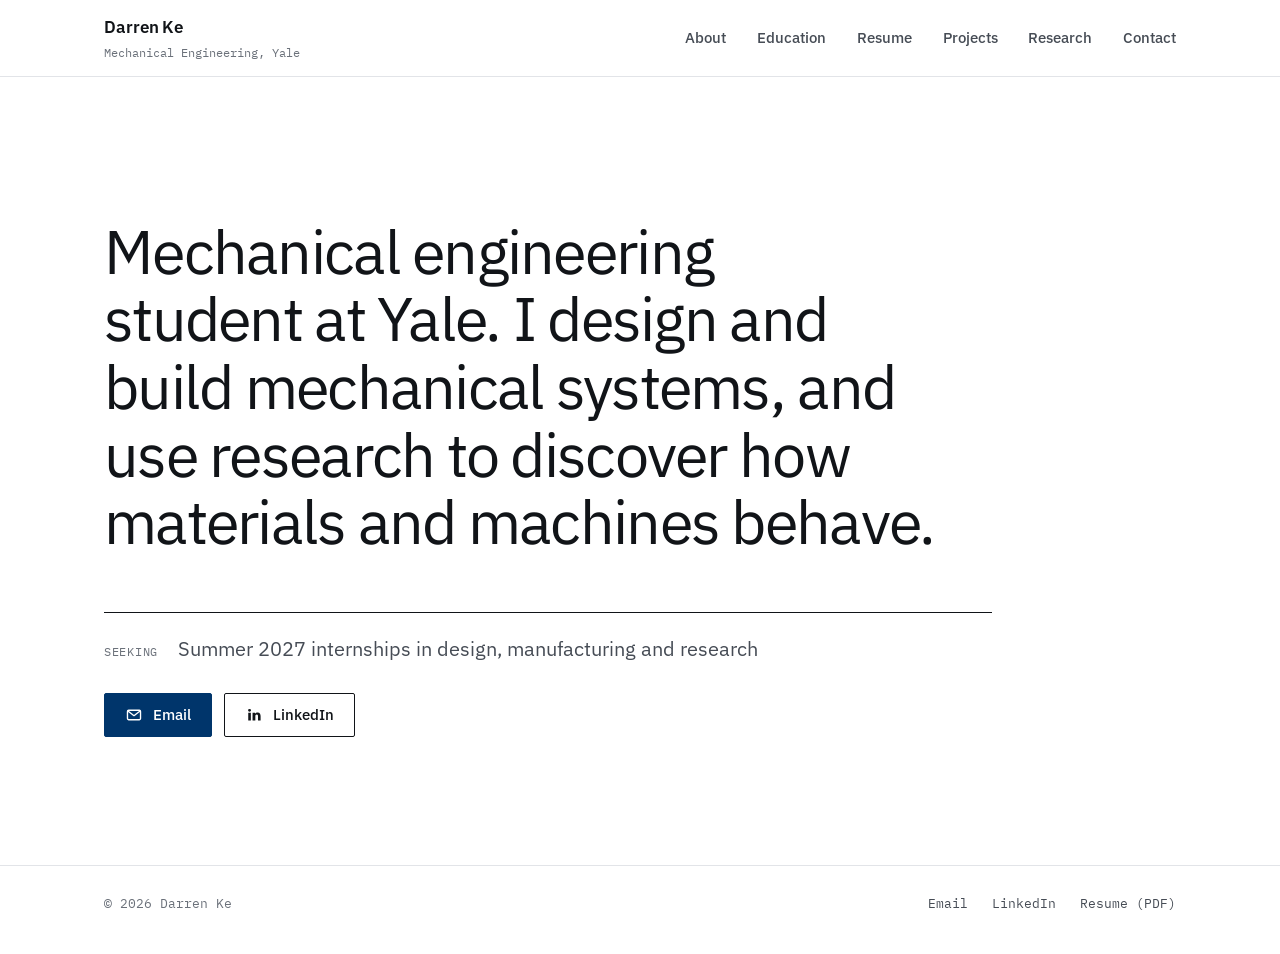
<file: index.html>
<!doctype html>
<html lang="en">
<head>
<meta charset="utf-8">
<meta name="viewport" content="width=device-width, initial-scale=1, viewport-fit=cover">
<!-- What search engines and link previews show. Edit these if your name or focus changes. -->
<title>Darren Ke · Mechanical Engineering, Yale</title>
<meta name="description" content="Darren Ke is a mechanical engineering student at Yale working on mechanical design, fabrication and materials research. Projects, research, education and resume.">
<meta name="author" content="Darren Ke">
<link rel="canonical" href="https://darrenke.com/">
<meta name="theme-color" content="#ffffff">
<meta name="color-scheme" content="light">

<meta property="og:type" content="profile">
<meta property="og:site_name" content="Darren Ke">
<meta property="og:title" content="Darren Ke · Mechanical Engineering, Yale">
<meta property="og:description" content="Mechanical engineering student at Yale: mechanical design, fabrication and materials research.">
<meta property="og:url" content="https://darrenke.com/">
<meta property="og:image" content="https://darrenke.com/assets/og.png">
<meta property="og:image:width" content="1200">
<meta property="og:image:height" content="630">
<meta property="og:image:alt" content="Darren Ke, Mechanical Engineering, Yale University.">
<meta property="profile:first_name" content="Darren">
<meta property="profile:last_name" content="Ke">
<meta name="twitter:card" content="summary_large_image">

<link rel="icon" href="/favicon.ico" sizes="32x32">
<link rel="icon" href="/favicon.svg" type="image/svg+xml">
<link rel="apple-touch-icon" href="/apple-touch-icon.png">
<link rel="manifest" href="/site.webmanifest">

<link rel="preload" href="/assets/fonts/plex-sans.woff2" as="font" type="font/woff2" crossorigin>
<link rel="preload" href="/assets/fonts/plex-mono-400.woff2" as="font" type="font/woff2" crossorigin>
<link rel="stylesheet" href="/assets/site.css">
<script src="/assets/site.js" defer></script>
<script src="/content.js" defer></script>

<script type="application/ld+json">
{
  "@context": "https://schema.org",
  "@type": "ProfilePage",
  "url": "https://darrenke.com/",
  "mainEntity": {
    "@type": "Person",
    "name": "Darren Ke",
    "url": "https://darrenke.com/",
    "email": "mailto:darren.ke@yale.edu",
    "description": "Mechanical engineering student at Yale University.",
    "affiliation": { "@type": "CollegeOrUniversity", "name": "Yale University", "url": "https://www.yale.edu/" },
    "knowsAbout": ["Mechanical engineering", "Mechanical design", "CAD", "Manufacturing", "Materials science", "Glass fracture"],
    "sameAs": ["https://www.linkedin.com/in/darrenke"]
  }
}
</script>
</head>
<body>
<a class="skip" href="#main">Skip to content</a>

<header class="site-header">
  <div class="wrap header-in">
    <a class="wordmark" href="/" data-link>
      <span class="wm-name">Darren Ke</span>
      <span class="wm-role">Mechanical Engineering, Yale</span>
    </a>
    <nav class="tabs" aria-label="Primary">
      <ul>
        <li><a href="/about" data-link>About</a></li>
        <li><a href="/education" data-link>Education</a></li>
        <li><a href="/resume" data-link>Resume</a></li>
        <li><a href="/projects" data-link>Projects</a></li>
        <li><a href="/research" data-link>Research</a></li>
        <li><a href="/contact" data-link>Contact</a></li>
      </ul>
    </nav>
  </div>
</header>

<main id="main" class="wrap" tabindex="-1">
  <noscript>
    <section class="page">
      <h1 class="page-title">Darren Ke</h1>
      <p class="lead">Mechanical engineering student at Yale University.</p>
      <p><a href="mailto:darren.ke@yale.edu">darren.ke@yale.edu</a> · <a href="https://www.linkedin.com/in/darrenke">LinkedIn</a> · <a href="/resume.pdf">Resume (PDF)</a></p>
    </section>
  </noscript>
</main>

<footer class="site-footer">
  <div class="wrap footer-in" id="footer"></div>
</footer>
</body>
</html>
</file>
<file: assets/site.css>
/* Editorial grid: white page, near-black type, one accent (Yale blue). IBM Plex Sans for text, Plex Mono for
   indices, dates and labels. Structure comes from a 12-column grid and hairline rules, not boxes or shadows. */

/* ---------- Fonts (self-hosted, SIL Open Font License) ---------- */
@font-face{font-family:"IBM Plex Sans";src:url("/assets/fonts/plex-sans.woff2") format("woff2");font-weight:300 700;font-style:normal;font-display:swap}
@font-face{font-family:"IBM Plex Sans";src:url("/assets/fonts/plex-sans-italic.woff2") format("woff2");font-weight:400 500;font-style:italic;font-display:swap}
@font-face{font-family:"IBM Plex Mono";src:url("/assets/fonts/plex-mono-400.woff2") format("woff2");font-weight:400;font-display:swap}
@font-face{font-family:"IBM Plex Mono";src:url("/assets/fonts/plex-mono-500.woff2") format("woff2");font-weight:500;font-display:swap}

/* ---------- Tokens ---------- */
:root{
  --bg:#ffffff; --tint:#f5f6f8;
  --ink:#111418; --ink-2:#464c55; --ink-3:#6b717a;
  --rule:#e2e4e8; --rule-strong:#111418;
  --accent:#00356b;            /* Yale blue */
  --accent-hover:#00254a;
  --sans:"IBM Plex Sans","Helvetica Neue",Arial,sans-serif;
  --mono:"IBM Plex Mono",ui-monospace,Menlo,Consolas,monospace;
  --max:1200px; --gutter:clamp(20px,5vw,64px); --col-gap:clamp(16px,2.4vw,32px);
  --header-h:76px;
  --step-0:1.0625rem;          /* body, 17px */
  --step-1:1.25rem;
  --step-2:clamp(1.375rem,1.9vw,1.625rem);
  --step-3:clamp(2.25rem,4.4vw,3.5rem);
  --step-4:clamp(2.25rem,4.8vw,4rem);
  color-scheme:light;
}

/* ---------- Base ---------- */
*,*::before,*::after{box-sizing:border-box}
html{-webkit-text-size-adjust:100%;text-size-adjust:100%;scroll-padding-top:calc(var(--header-h) + 16px);background:var(--bg)}
body{margin:0;background:var(--bg);color:var(--ink);font:400 var(--step-0)/1.6 var(--sans);-webkit-font-smoothing:antialiased;font-feature-settings:"kern","liga"}
h1,h2,h3,h4{margin:0;font-weight:500;line-height:1.15;text-wrap:balance}
p{margin:0}
ul,ol{margin:0;padding:0}
img{display:block;max-width:100%}
a{color:inherit;text-decoration-thickness:1px;text-underline-offset:.22em}
a:hover{color:var(--accent)}
:focus-visible{outline:2px solid var(--accent);outline-offset:3px}
main:focus,[tabindex="-1"]:focus{outline:none}
::selection{background:var(--accent);color:#fff}
.wrap{max-width:var(--max);margin:0 auto;padding-left:max(var(--gutter), env(safe-area-inset-left,0px));padding-right:max(var(--gutter), env(safe-area-inset-right,0px))}
.vh{position:absolute!important;width:1px;height:1px;margin:-1px;padding:0;overflow:hidden;clip:rect(0 0 0 0);white-space:nowrap;border:0}
.mono,.label,.index{font-family:var(--mono);font-size:.8125rem;font-weight:400;letter-spacing:.02em}
.label{color:var(--ink-3);text-transform:uppercase;letter-spacing:.06em;font-size:.75rem}
.index{color:var(--ink-3);font-variant-numeric:tabular-nums}
.skip{position:fixed;left:12px;top:-60px;z-index:50;padding:10px 16px;background:var(--ink);color:#fff;font-weight:500;text-decoration:none}
.skip:focus{top:12px}

/* ---------- Header and tabs ---------- */
.site-header{position:sticky;top:0;z-index:20;background:rgba(255,255,255,.96);border-bottom:1px solid var(--rule)}
@supports (backdrop-filter:blur(8px)){ .site-header{background:rgba(255,255,255,.88);backdrop-filter:blur(8px)} }
.header-in{display:flex;align-items:stretch;justify-content:space-between;gap:24px;height:var(--header-h)}
.wordmark{display:flex;flex-direction:column;justify-content:center;gap:2px;text-decoration:none;color:var(--ink)}
.wordmark:hover{color:var(--ink)}
.wm-name{font-size:1.0625rem;font-weight:600;letter-spacing:-.005em}
.wm-role{font-family:var(--mono);font-size:.75rem;color:var(--ink-3)}
.tabs{display:flex}
.tabs ul{display:flex;list-style:none;gap:clamp(16px,2.4vw,34px)}
.tabs li{display:flex}
.tabs a{position:relative;display:flex;align-items:center;font-size:.9375rem;font-weight:500;color:var(--ink-2);text-decoration:none;white-space:nowrap}
.tabs a:hover{color:var(--ink)}
.tabs a::after{content:"";position:absolute;left:0;right:0;bottom:-1px;height:2px;background:transparent}
.tabs a[aria-current="page"]{color:var(--ink)}
.tabs a[aria-current="page"]::after{background:var(--accent)}

/* ---------- Page structure ---------- */
.page{padding:clamp(48px,7vw,96px) 0 clamp(64px,8vw,120px)}
.page-head{display:grid;grid-template-columns:repeat(12,minmax(0,1fr));column-gap:var(--col-gap);row-gap:20px;margin-bottom:clamp(40px,6vw,72px)}
.page-head .index{grid-column:1 / span 3;padding-top:.9em}
.page-head .head-body{grid-column:4 / span 9}
.page-title{font-size:var(--step-3);font-weight:400;letter-spacing:-.025em;line-height:1.05}
.lead{margin-top:20px;max-width:58ch;font-size:var(--step-1);line-height:1.55;color:var(--ink-2)}
/* A labeled row: label on the left (3 columns), content on the right (9) */
.row{display:grid;grid-template-columns:repeat(12,minmax(0,1fr));column-gap:var(--col-gap);row-gap:12px;padding:28px 0;border-top:1px solid var(--rule)}
.row > .row-label{grid-column:1 / span 3}
.row > .row-body{grid-column:4 / span 9;min-width:0}
.row.strong{border-top-color:var(--rule-strong)}
.section{margin-top:clamp(48px,6vw,80px)}
.section-head{display:flex;align-items:baseline;justify-content:space-between;gap:16px;padding-bottom:14px;border-bottom:1px solid var(--rule-strong)}
.section-head h2{font-size:var(--step-1);font-weight:500}
.section-head + .row{border-top:0}
.more{font-size:.9375rem;font-weight:500;color:var(--accent);text-decoration:none;white-space:nowrap}
.more:hover{text-decoration:underline}
.more::after{content:" →"}

/* Entries (roles, research) */
.entry h2,.entry h3{font-size:var(--step-2);font-weight:500;letter-spacing:-.01em}
.entry .org{margin-top:4px;color:var(--ink-2)}
.entry .summary{margin-top:14px;max-width:62ch}
.entry ul{margin-top:14px;padding-left:1.1em;max-width:66ch;color:var(--ink-2)}
.entry li{margin:6px 0;padding-left:.2em}
.entry li::marker{color:var(--ink-3)}
.dates{font-family:var(--mono);font-size:.8125rem;color:var(--ink-2);font-variant-numeric:tabular-nums}
.status{display:inline-block;margin-top:8px;font-family:var(--mono);font-size:.75rem;letter-spacing:.04em;color:var(--accent)}
.status::before{content:"";display:inline-block;width:6px;height:6px;margin-right:7px;vertical-align:1px;background:var(--accent)}
.tags{display:flex;flex-wrap:wrap;gap:6px 14px;margin-top:16px;font-family:var(--mono);font-size:.8125rem;color:var(--ink-3)}
.tags li{list-style:none}
.tags li + li::before{content:"/";margin-right:14px;color:var(--rule)}

/* Buttons and links */
.actions{display:flex;flex-wrap:wrap;gap:12px}
.btn{display:inline-flex;align-items:center;justify-content:center;gap:10px;min-height:44px;padding:0 20px;border:1px solid var(--ink);border-radius:2px;background:transparent;color:var(--ink);font:500 .9375rem/1 var(--sans);text-decoration:none;cursor:pointer;transition:background .12s,color .12s,border-color .12s}
.btn:hover{background:var(--ink);color:#fff}
.btn.primary{background:var(--accent);border-color:var(--accent);color:#fff}
.btn.primary:hover{background:var(--accent-hover);border-color:var(--accent-hover)}

/* ---------- Home ---------- */
.home-hero{display:grid;grid-template-columns:repeat(12,minmax(0,1fr));column-gap:var(--col-gap);padding:clamp(64px,11vw,152px) 0 clamp(72px,10vw,136px)}
.statement{grid-column:1 / span 10;font-size:var(--step-4);font-weight:400;line-height:1.1;letter-spacing:-.028em}
.home-facts{grid-column:1 / span 10;display:grid;gap:8px;margin:clamp(36px,5vw,56px) 0 0;padding-top:20px;border-top:1px solid var(--rule-strong)}
.home-facts div{display:flex;flex-wrap:wrap;align-items:baseline;gap:6px 20px}
.home-facts dd{margin:0;font-size:var(--step-1);color:var(--ink-2)}
.home-actions{grid-column:1 / span 10;margin-top:28px}
.btn-ico svg{display:block;width:18px;height:18px}

/* ---------- About ---------- */
.about-grid{display:grid;grid-template-columns:repeat(12,minmax(0,1fr));column-gap:var(--col-gap);row-gap:32px;margin-bottom:clamp(40px,6vw,72px)}
.about-text{grid-column:4 / span 7}
.about-text p{font-size:var(--step-1);line-height:1.6}
.about-text p + p{margin-top:1em}
.portrait{grid-column:1 / span 3}
.portrait img{width:100%;aspect-ratio:4 / 5;object-fit:cover;filter:grayscale(.15)}
.skill-grid{display:grid;grid-template-columns:repeat(2,minmax(0,1fr));gap:24px var(--col-gap)}
.skill-grid h3{font-size:1rem;font-weight:500}
.skill-grid p{margin-top:6px;color:var(--ink-2)}

/* ---------- Education ---------- */
.school h2{font-size:var(--step-2);font-weight:500}
.school .degree{margin-top:6px;font-size:var(--step-1)}
.school .meta{display:flex;flex-wrap:wrap;gap:6px 22px;margin-top:12px;font-family:var(--mono);font-size:.8125rem;color:var(--ink-2)}
.plain-list{list-style:none}
.plain-list li{padding:6px 0}
.courses{list-style:none}
.courses li{display:grid;grid-template-columns:8.5rem minmax(0,1fr);gap:16px;padding:9px 0;border-bottom:1px solid var(--rule)}
.courses li:last-child{border-bottom:0}
.courses .code{font-family:var(--mono);font-size:.8125rem;color:var(--ink-3);padding-top:.15em}

/* ---------- Resume ---------- */
.resume-grid{display:grid;grid-template-columns:repeat(12,minmax(0,1fr));column-gap:var(--col-gap);row-gap:32px;align-items:start}
.resume-side{grid-column:1 / span 4;position:sticky;top:calc(var(--header-h) + 32px)}
.resume-side .actions{margin-top:24px;flex-direction:column;align-items:flex-start}
.resume-side .updated{margin-top:14px}
.resume-sheet{grid-column:5 / span 8;display:block;border:1px solid var(--rule);background:#fff;text-decoration:none}
.resume-sheet img{width:100%;height:auto}
.resume-sheet:hover{border-color:var(--ink)}
.resume-sheet:focus-visible{outline-offset:4px}

/* ---------- Projects ---------- */
.project-list{list-style:none;border-top:1px solid var(--rule-strong)}
.project-item{border-bottom:1px solid var(--rule)}
.project-link{display:grid;grid-template-columns:repeat(12,minmax(0,1fr));column-gap:var(--col-gap);row-gap:10px;padding:32px 0;text-decoration:none;color:var(--ink)}
.project-link .p-meta{grid-column:1 / span 3;display:flex;flex-direction:column;gap:4px}
.project-link .p-body{grid-column:4 / span 7}
.project-link .p-go{grid-column:11 / span 2;justify-self:end;font-family:var(--mono);font-size:.8125rem;color:var(--ink-3);white-space:nowrap}
.project-link h2{font-size:var(--step-2);font-weight:500;letter-spacing:-.01em}
.project-link p{margin-top:10px;color:var(--ink-2);max-width:60ch}
.project-link:hover{color:var(--ink)}
.project-link:hover h2{color:var(--accent);text-decoration:underline;text-decoration-thickness:1px;text-underline-offset:.2em}
.project-link:hover .p-go{color:var(--accent)}
.thumb{grid-column:4 / span 7;margin-bottom:6px;aspect-ratio:16 / 9;overflow:hidden;background:var(--tint)}
.thumb img{width:100%;height:100%;object-fit:cover}

/* Project page */
.crumbs{display:flex;gap:10px;margin-bottom:28px;font-family:var(--mono);font-size:.8125rem;color:var(--ink-3)}
.crumbs a{color:var(--ink-2)}
.crumbs a:hover{color:var(--accent)}
.spec{display:grid;grid-template-columns:repeat(4,minmax(0,1fr));column-gap:var(--col-gap);border-top:1px solid var(--rule-strong);border-bottom:1px solid var(--rule)}
.spec div{padding:18px 0 20px}
.spec dt{margin-bottom:6px}
.spec dd{margin:0;font-size:.9375rem}
.figure{margin:clamp(32px,5vw,56px) 0 0}
.figure img{width:100%;height:auto;background:var(--tint)}
.figure figcaption{margin-top:10px;font-family:var(--mono);font-size:.8125rem;color:var(--ink-3)}
.prose p{max-width:66ch}
.prose p + p{margin-top:1em}
.check{list-style:none}
.check li{position:relative;padding:6px 0 6px 22px;max-width:66ch}
.check li::before{content:"";position:absolute;left:0;top:.95em;width:8px;height:1px;background:var(--ink)}
.decisions{list-style:none;counter-reset:d}
.decision{position:relative;display:grid;grid-template-columns:repeat(9,minmax(0,1fr));column-gap:var(--col-gap);padding:24px 0;border-bottom:1px solid var(--rule)}
.decision:first-child{padding-top:4px}
.decision:last-child{border-bottom:0}
.decision .d-no{grid-column:1 / span 1}
.decision .d-text{grid-column:2 / span 8}
.decision.has-fig .d-text{grid-column:2 / span 4}
.decision .d-fig{grid-column:6 / span 4;margin:0}
.decision h3{font-size:var(--step-1);font-weight:500}
.decision p{margin-top:8px;color:var(--ink-2);max-width:62ch}
.d-fig .zoom{display:block;width:100%;padding:0;border:0;background:var(--tint);cursor:zoom-in}
.d-fig img{width:100%;height:auto}
.d-fig figcaption{margin-top:8px;font-family:var(--mono);font-size:.75rem;color:var(--ink-3)}
.leader{position:absolute;left:0;top:0;z-index:2;overflow:visible;pointer-events:none}
.leader path{fill:none;stroke:var(--accent);stroke-width:1.5}
.leader .tail,.leader .tip{fill:var(--accent)}
.leader .tip{stroke:#fff;stroke-width:2}
.ph{display:grid;place-items:center;aspect-ratio:4 / 3;padding:16px;background:var(--tint);color:var(--ink-3);font-family:var(--mono);font-size:.75rem;text-align:center}
.pager{display:grid;grid-template-columns:1fr 1fr;gap:var(--col-gap);margin-top:clamp(48px,6vw,80px);border-top:1px solid var(--rule-strong)}
.pager a{display:block;padding:20px 0;text-decoration:none}
.pager a:last-child{text-align:right}
.pager .label{display:block;margin-bottom:6px}
.pager span:last-child{font-size:var(--step-1);font-weight:500}
.pager a:hover span:last-child{color:var(--accent)}

/* Lightbox */
.lightbox{width:100vw;height:100vh;height:100dvh;max-width:none;max-height:none;margin:0;padding:0;border:0;background:transparent}
.lightbox::backdrop{background:rgba(17,20,24,.92)}
.lightbox .lb-in{height:100%;display:flex;flex-direction:column;align-items:center;justify-content:center;gap:12px;padding:64px 16px 24px}
.lightbox img{max-width:100%;max-height:calc(100% - 40px);object-fit:contain;background:#fff}
.lightbox p{color:#fff;font-family:var(--mono);font-size:.8125rem}
.lightbox .close{position:absolute;top:16px;right:16px;min-height:40px;padding:0 14px;border:1px solid rgba(255,255,255,.5);background:transparent;color:#fff;font:500 .875rem/1 var(--sans);cursor:pointer}
.lightbox .close:hover{background:#fff;color:var(--ink)}

/* ---------- Contact ---------- */
.contact-email{display:inline-block;font-size:var(--step-3);font-weight:400;letter-spacing:-.025em;line-height:1.1;color:var(--accent);text-decoration:underline;text-decoration-thickness:1px;text-underline-offset:.15em;overflow-wrap:anywhere}
.contact-email:hover{color:var(--accent-hover)}
.copy{margin-top:20px}
.contact-rows{margin-top:clamp(40px,6vw,72px)}

/* ---------- Not found / errors ---------- */
.notice{max-width:56ch}
.notice p{margin-top:16px;color:var(--ink-2)}
.notice .actions{margin-top:28px}

/* ---------- Footer ---------- */
.site-footer{border-top:1px solid var(--rule)}
.footer-in{display:flex;flex-wrap:wrap;align-items:center;justify-content:space-between;gap:12px 32px;padding-top:28px;padding-bottom:40px;font-family:var(--mono);font-size:.8125rem;color:var(--ink-3)}
.footer-in nav{display:flex;flex-wrap:wrap;gap:8px 24px}
.footer-in a{color:var(--ink-2);text-decoration:none}
.footer-in a:hover{color:var(--accent);text-decoration:underline}

/* ---------- Smaller screens ---------- */
@media (max-width:960px){
  .header-in{flex-direction:column;align-items:stretch;justify-content:flex-start;gap:0;height:auto;padding-top:14px}
  .tabs{margin:10px calc(var(--gutter) * -1) 0;padding:0 var(--gutter);overflow-x:auto;scrollbar-width:none;-webkit-overflow-scrolling:touch}
  .tabs::-webkit-scrollbar{display:none}
  .tabs ul{gap:24px}
  .tabs a{min-height:44px}
  :root{--header-h:118px}
}
@media (max-width:760px){
  .page-head .index,.page-head .head-body,.row > .row-label,.row > .row-body,
  .about-text,.portrait,.resume-side,.resume-sheet,.project-link .p-meta,.project-link .p-body,.thumb{grid-column:1 / -1}
  .page-head .index{padding-top:0}
  .statement,.home-facts,.home-actions{grid-column:1 / -1}
  .project-link .p-go{grid-column:1 / -1;justify-self:start}
  .portrait{max-width:220px}
  .resume-side{position:static}
  .resume-side .actions{flex-direction:row}
  .skill-grid{grid-template-columns:minmax(0,1fr)}
  .spec{grid-template-columns:repeat(2,minmax(0,1fr))}
  .decision{grid-template-columns:2.5rem minmax(0,1fr);row-gap:16px}
  .decision .d-no{grid-column:1}
  .decision .d-text,.decision.has-fig .d-text{grid-column:2}
  .decision .d-fig{grid-column:1 / -1}
  .courses li{grid-template-columns:minmax(0,1fr);gap:2px}
}

@media (prefers-reduced-motion: reduce){ *{transition:none!important} }

/* ---------- Print ---------- */
@media print{
  .site-header,.site-footer,.skip,.actions,.more,.pager,.crumbs{display:none!important}
  body{font-size:10.5pt}
  .page{padding:0}
  a{text-decoration:none}
}
</file>
